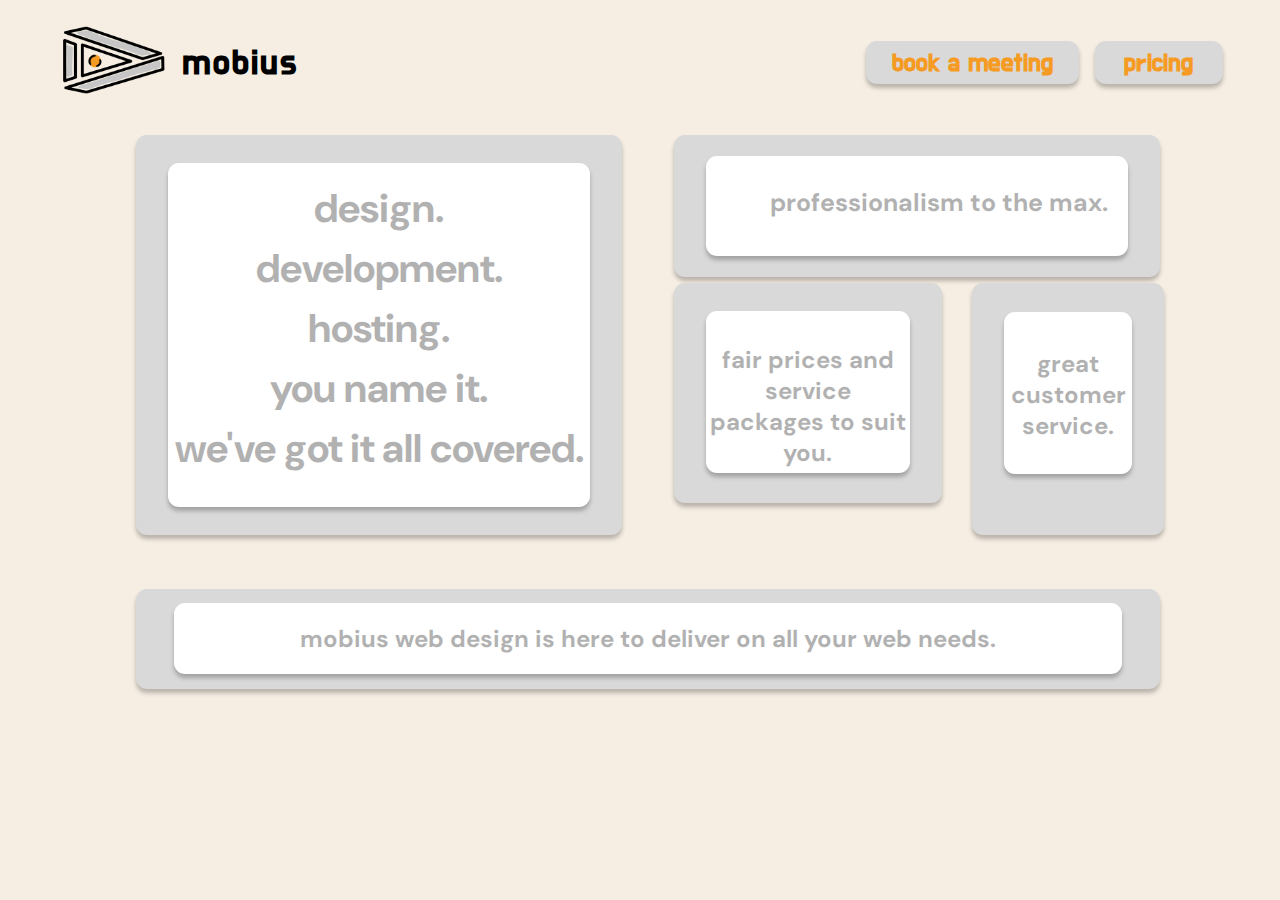
<file: index.html>
<!DOCTYPE html>
<html lang="en">
    <head>
        <meta charset="UTF-8">
        <meta name="viewport" content="width=device-width, initial-scale=1.0">
        <link rel="stylesheet" href="styles.css">
        <link rel="preconnect" href="https://fonts.googleapis.com">
        <link rel="preconnect" href="https://fonts.gstatic.com" crossorigin>
        <link href="https://fonts.googleapis.com/css2?family=DM+Sans:ital,opsz,wght@1,9..40,700&family=Do+Hyeon&display=swap" rel="stylesheet">
        <link rel="apple-touch-icon" sizes="180x180" href="icons/apple-touch-icon.png">
        <link rel="icon" type="image/png" sizes="32x32" href="icons/favicon-32x32.png">
        <link rel="icon" type="image/png" sizes="16x16" href="icons/favicon-16x16.png">
        <title>Mobius Web Development</title>
    </head>
    <body style="background-color: #F6EEE3;">

        <!-- HEADER -->
        <div class="header-main-div">
            <a href="index.html" style="text-decoration: none;"><div class="header-name-logo-div">
                <div>
                    <img src="icons/399-removebg-preview.png" class="image">
                </div>
                <div class="header-name-div">
                    <h1 class="header-name">mobius</h1>
                </div>
            </div></a>
        
            <div class="header-pricing-meeting-div">
                <div class="button header-meeting-button shadow">
                    <a href="https://calendly.com/webmobius/15-minute-meeting" target="_blank" style="text-decoration: none;"><h1 class="meeting-link">book a meeting</h1></a>
                </div>
                <div class="button header-pricing-button shadow">
                    <h1 class="pricing-link"><a href=pricing.html style="color: #F59B23; text-decoration: none;">pricing</a></h1>
                </div>
            </div>
        </div>

        <!-- BOXES -->
        <div>
            <div class="top-2-boxes">
                <!-- FLOAT-1 -->
                <div class="float-1 grey-box-1 shadow">
                    <div class="shadow-2 white-box-1">
                        <h2 class="box-text-1">design.<br>development.<br>hosting.<br>you name it.<br>we've got it all covered.</h2>
                    </div>
                </div>
                <!-- FLOAT-2 -->
                <div class="float-2 grey-box-2 shadow">
                    <div class="white-box-2 shadow-2">
                        <h2 class="box-text-2">professionalism to the max.</h2>
                    </div>
                </div>
            </div>

            <div class="right-2-boxes">
                <!-- FLOAT-3 -->
                <div class="float-3 grey-box-3 shadow">
                    <div class="white-box-3 shadow-2">
                        <h2 class="box-text-3">fair prices and <br>service packages to suit you.</h2>
                    </div>
                </div>
                <!-- FLOAT-2 -->
                <div class="float-2 grey-box-4 shadow">
                    <div class="white-box-4 shadow-2">
                        <h2 class="box-text-4">great<br>customer<br>service.</h2>
                    </div>
                </div>
            </div>

            <div class="bottom-div">
                <!-- FLOAT-4 -->
                <div class="float-4 grey-box-5 shadow">
                    <div class="white-box-5 shadow-2">
                        <h2 class="box-text-5">mobius web design is here to deliver on all your web needs.</h2>
                    </div>
                </div>
            </div>
        </div>
    </body>
</html>
</file>
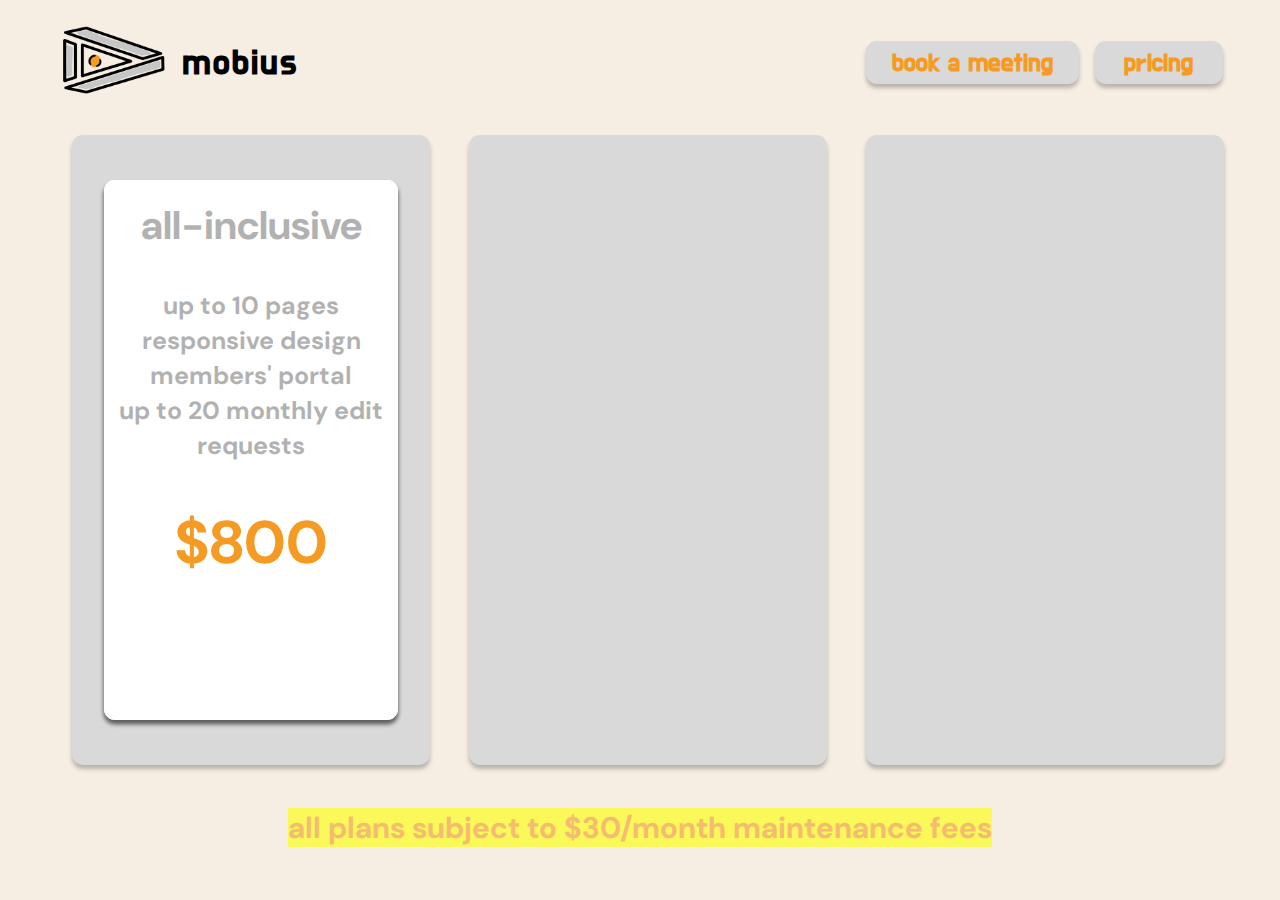
<file: pricing.html>
<!DOCTYPE html>
<html lang="en">
    <head>
        <meta charset="UTF-8">
        <meta name="viewport" content="width=device-width, initial-scale=1.0">
        <link rel="stylesheet" href="styles.css">
        <link rel="preconnect" href="https://fonts.googleapis.com">
        <link rel="preconnect" href="https://fonts.gstatic.com" crossorigin>
        <link href="https://fonts.googleapis.com/css2?family=DM+Sans:ital,opsz,wght@1,9..40,700&family=Do+Hyeon&display=swap" rel="stylesheet">
        <title>pricing</title>
    </head>
    <body style="background-color: #F6EEE3;">

        <!-- HEADER -->
        <div class="header-main-div">
            <a href="index.html" style="text-decoration: none;"><div class="header-name-logo-div">
                <div>
                    <img src="icons/399-removebg-preview.png" class="image">
                </div>
                <div class="header-name-div">
                    <h1 class="header-name">mobius</h1>
                </div>
            </div></a>
        
            <div class="header-pricing-meeting-div">
                <div class="button header-meeting-button shadow">
                    <a href="mailto:sivanj07@gmail.com?body=I would like to book a meeting with Mobius Web Design. My name is [YOUR NAME HERE], my phone number is [YOUR PHONE NUMBER], and I would like to meet at [REQUESTED TIME]. Thank you.&subject=Meeting with Mobius Web Design" style="text-decoration: none;"><h1 class="meeting-link">book a meeting</h1></a>
                </div>
                <div class="button header-pricing-button shadow">
                    <h1 class="pricing-link"><a href=pricing.html style="color: #F59B23; text-decoration: none;">pricing</a></h1>
                </div>
            </div>
        </div>

        <!-- BOXES -->
        <div>
            <div class="three-box-div">
                <div class="float-1 base-div shadow">
                    <div class="base-white-box shadow-2">
                        <h2 class="base-text-1">base</h2>
                        <h2 class="base-text-2">up to 3 pages<br>responsive design<br>up to 5 monthly edit requests</h2>
                        <h2 class="base-text-3">$350</h2>
                    </div>
                </div>

                <div class="float-2 advanced-grey-box shadow">
                    <div class="advanced-white-box shadow-2">
                        <h2 class="advanced-text-1">advanced</h2>
                        <h2 class="advanced-text-2">up to 5 pages<br>responsive design<br>members' portal<br>up to 10 monthly edit requests<br></h2>
                        <h2 class="advanced-text-3">$500</h2>
                        <h2 class="advanced-text-4"><mark style="color: #F59B23">best value</mark></h2>
                    </div>
                </div>

                <div class="float-3 inclusive-grey-box shadow">
                    <div class="inclusive-white-box shadow-2">
                        <h2 class="inclusive-text-1">all-inclusive</h2>
                        <h2 class="inclusive-text-2">up to 10 pages<br>responsive design<br>members' portal<br>up to 20 monthly edit requests<br></h2>
                        <h2 class="inclusive-text-3">$800</h2>

                    </div>
                </div>
            </div>
        </div>
        <h2 class="pricing-bottom-text"><mark style="color: #F59B23">all plans subject to $30/month maintenance fees</mark></h2>
    </body>
</html>
</file>
<file: styles.css>
/* PRESETS */

.col-1 {width: 8.33vw}
.col-2 {width: 16.66vw}
.col-3 {width: 25vw}
.col-4 {width: 33.33vw}
.col-5 {width: 41.66vw}
.col-6 {width: 50vw}
.col-7 {width: 58.33vw}
.col-8 {width: 66.66vw}
.col-9 {width: 75vw}
.col-10 {width: 83.33vw}
.col-11 {width: 91.66vw}
.col-12 {width: 100vw}

h1 {
    font-family: 'Do Hyeon', sans-serif;
}

h2 {
    font-family: 'DM Sans', sans-serif;
    color: black;
    opacity: 30%;
}

/* body {
    overflow: hidden
} */

/* ANIMATIONS */

@keyframes hover-float {
    from {
        transform: translate(0px, 0px)
    }

    to {
        transform: translate(10px, 10px)
    }
}

@keyframes hover-float-2 {
    from {
        transform: translate(0px, 0px)
    }

    to {
        transform: translate(5px, 5px)
    }
}

@keyframes float-1 {
    0% {
        transform: translateX(0)
    }

    50% {
        transform: translateX(10px)
    }
}

@keyframes float-2 {
    0% {
        transform: translateX(0)
    }

    60% {
        transform: translateX(10px)
    }
}

@keyframes float-3 {
    0% {
        transform: translateX(0)
    }

    70% {
        transform: translateX(10px)
    }
}

@keyframes float-4 {
    0% {
        transform: translateX(0)
    }

    80% {
        transform: translateX(10px)
    }
}

@keyframes button {
    from {
        transform: translateX(0)
    }

    to {
        transform: translateX(0.1px)
    }
}

/* CLASSES */

.float-1 {
    animation: float-1 ease 3s;
    animation-iteration-count: infinite;
}

.float-1:hover {
    animation: hover-float ease 0.1s;
    animation-fill-mode: forwards;
}

.float-2 {
    animation: float-2 ease 3.5s;
    animation-iteration-count: infinite;
}

.float-2:hover {
    animation: hover-float ease 0.1s;
    animation-fill-mode: forwards;
}

.float-3 {
    animation: float-3 ease 4s;
    animation-iteration-count: infinite;
}

.float-3:hover {
    animation: hover-float ease 0.1s;
    animation-fill-mode: forwards;
}

.float-4 {
    animation: float-4 ease 2.5s;
    animation-iteration-count: infinite;
}

.float-4:hover {
    animation: hover-float ease 0.1s;
    animation-fill-mode: forwards;
}

.button {
    animation: button 120s ease;
    animation-iteration-count: infinite;
}

.button:hover {
    animation: hover-float-2 ease 0.1s;
    animation-fill-mode: forwards;
}


.header-main-div {
    display: flex;
    flex-direction: row;
    position: relative;
    left: 4vw;
    top: 2vh
}

.header-name-div {
    position: relative;
    width: 16.66vw;
    top: -7px;
    margin-left: 16px;
}

.header-name {
    font-size: 35px;
    color: black;
    letter-spacing: 2px;
}

.header-name-logo-div {
    width: 25vw;
    display: flex;
    flex-direction: row;
}

.header-pricing-meeting-div {
    width: 33.33vw;
    display: flex;
    flex-direction: row;
    position: relative;
    top: 15px;
    left: 38vw;
}

.header-meeting-button {
    width: 16.66vw;
    height: 43px;
    text-align: center;
    flex-shrink: 0;
}

.meeting-link {
    font-size: 25px;
    color: #F59B23;
    line-height: normal;
    position: relative;
    top: -10px;
}

.header-pricing-button {
    width: 16.66vw;
    margin-left: 16px;
    height: 43px;
    width: 10vw;
    text-align: center;
    flex-shrink: 0;
}

.shadow {
    border-radius: 11px;
    background-color: #D9D9D9;
    box-shadow: 0px 4px 4px 0px rgba(0,0,0,0.25)
}

.shadow-2 {
    border-radius: 11px;
    background-color: #FFF;
    box-shadow: 0px 4px 4px 0px rgba(0,0,0,0.25)
}
.pricing-link {
    font-size: 25px;
    color: #F59B23;
    line-height: normal;
    position: relative;
    top: -10px;
}

.top-2-boxes {
    display: flex;
    flex-direction: row;
    position: relative;
    top: 4vh
}

.grey-box-1 {
    width: 38vw;
    height: 400px;
    flex-shrink: 0;
    position: relative; 
    left: 10vw;
}

.white-box-1 {
    position: absolute;
    top: 28px;
    left: 2.5vw;
    width: 33vw;
    height: 344px;
    flex-shrink: 0;
}

.box-text-1 {
    font-size: 40px;
    text-align: center;
    line-height: 60px;
    position: relative;
    top: -2vh;
}

.grey-box-2 {
    width: 38vw;
    height: 142px;
    flex-shrink: 0;
    position: relative;
    left: 14vw;
}

.white-box-2 {
    margin: auto;
    position: absolute;
    top: 21px;
    left: 2.5vw;
    width: 33vw;
    height: 100px;
    flex-shrink: 0;
}

.box-text-2 {
    font-size: 25px;
    position: relative;
    left: 5vw;
    top: 1vh
}

.right-2-boxes {
    display: flex;
    flex-direction: row;
    position: relative;
    left: 52vw;
    top: -24vh;
}

.grey-box-3 {
    width: 21vw;
    height: 220px;
    flex-shrink: 0;
}

.white-box-3 {
    position: absolute;
    top: 28px;
    left: 2.5vw;
    width: 16vw;
    height: 162px;
    flex-shrink: 0;
}

.box-text-3 {
    text-align: center;
    position: relative;
    top: 1.5vh;
}

.grey-box-4 {
    margin-left: 30px;
    width: 15vw;
    height: 28vh;
    flex-shrink: 0;
}

.white-box-4 {
    position: relative;
    top: 1vh;
    left: 2.5vw;
    width: 10vw;
    height: 162px;
    flex-shrink: 0;
}

.box-text-4 {
    text-align: center;
    position: relative;
    top: 4vh;
}

.bottom-div {
    display: flex;
    flex-direction: row;
    position: relative;
    top: -18vh;
    left: 10vw;
}

.grey-box-5 {
    width: 80vw;
    height: 100px;
    flex-shrink: 0;
}

.white-box-5 {
    position: absolute;
    left: 3vw;
    top: 14.5px;
    width: 74vw;
    height: 71px;
    flex-shrink: 0;
}

.box-text-5 {
    text-align: center
}

.three-box-div {
    display: flex;
    flex-direction: row;
    position: relative;
    top: 4vh;
    justify-content: space-between;
    width: 90vw;
    left: 5vw;
}

.base-div {
    width: 28vw;
    height: 70vh;
    flex-shrink: 0
}

.base-white-box {
    position: absolute;
    top: 5vh;
    left: 2.5vw;
    width: 23vw;
    height: 60vh;
    flex-shrink: 0
}

.base-text-1 {
    font-size: 40px;
    text-align: center;
    line-height: 60px;
    position: relative;
    top: -2vh;
}

.base-text-2 {
    font-size: 25px;
    line-height: 35px;
    text-align: center;
    position: relative;
    top: -2vh
}

.base-text-3 {
    font-size: 60px;
    text-align: center;
    line-height: 60px;
    position: relative;
    color: #F59B23;
    top: -2vh;
    opacity: 100%;
}

.advanced-grey-box {
    width: 28vw;
    height: 70vh;
    flex-shrink: 0;
}

.advanced-white-box {
    position: absolute;
    top: 5vh;
    left: 2.5vw;
    width: 23vw;
    height: 60vh;
    flex-shrink: 0;

}

.advanced-text-1 {
    font-size: 40px;
    text-align: center;
    line-height: 60px;
    position: relative;
    top: -2vh
}

.advanced-text-2 {
    font-size: 25px;
    line-height: 35px;
    text-align: center;
    position: relative;
    top: -2vh
}

.advanced-text-3 {
    font-size: 60px;
    text-align: center;
    line-height: 60px;
    position: relative;
    top: -2vh;
    color: #F59B23;
    opacity: 100%;
}

.advanced-text-4 {
    font-size: 20px;
    text-align: center;
    line-height: 60px;
    position: relative;
    top: -10vh;
    opacity: 100%
}

.inclusive-grey-box {
    width: 28vw;
    height: 70vh;
    flex-shrink: 0;
}

.inclusive-white-box {
    position: absolute;
    top: 5vh;
    left: 2.5vw;
    width: 23vw;
    height: 60vh;
    flex-shrink: 0;
}

.inclusive-text-1 {
    font-size: 40px;
    text-align: center;
    line-height: 60px;
    position: relative;
    top: -2vh;
}

.inclusive-text-2 {
    font-size: 25px;
    line-height: 35px;
    text-align: center;
    position: relative;
    top: -2vh;
}

.inclusive-text-3 {
    font-size: 60px;
    text-align: center;
    line-height: 60px;
    position: relative;
    top: -2vh;
    color: #F59B23;
    opacity: 100%;
}

.pricing-bottom-text {
    font-size: 30px;
    text-align: center;
    position: relative;
    top: 6vh;
    opacity: 60%
}

.image {
    width: 8.33vw;
}

/* MEDIA QUERIES */

@media screen and (min-width: 321px) and (max-width: 1000px) {
    .float-1:hover, .float-2:hover, .float-3:hover, .float-4:hover {
        animation: none;
    }
}

@media screen and (min-width: 321px) and (max-width: 430px) {

    .header-main-div {
        flex-direction: column;
        left: 0; 
        padding-bottom: 3vh
    }

    .header-name-logo-div {
        width: 70vw;
        position: relative;
        left: 14vw
    }

    .header-name-div {
        width: 35vw;
        top: 0.05vh
    }
    
    .image {
        width: 35vw;
    }

    .grey-box-1 {
        width: 43vw;
        height: 40vh
    }
    
    .white-box-1 {
        width: 38vw;
        height: 38vh;
        top: 1vh;
    }

    .box-text-1 {
        font-size: 2.5vh;
        line-height: 255.2%;
    }

    .top-2-boxes {
        left: -6vw;
        top: 6vh;
    }

    .grey-box-2 {
        width: 43vw;
        height: 10vh
    }

    .white-box-2 {
        width: 38vw;
        height: 8vh;
        top: 1vh
    }

    .box-text-2 {
        font-size: 15px;
        text-align: center;
        left: 0;
        margin: 10px;
        top: 0.5vh
    }

    .right-2-boxes {
        flex-direction: column;
        left: 50vw;
    }

    .grey-box-3 {
        width: 43vw;
        height: 16vh;
        position: relative;
        left: 1.5vw;
    }

    .white-box-3 {
        width: 38vw;
        left: 2.5vw;
        height: 14vh;
        top: 1vh
    }

    .box-text-3 {
        font-size: 15px;
        margin: 15px;
        top: -1vh;
        line-height: 170%
    }

    .grey-box-4 {
        height: 10vh;
        width: 43vw;
        position: relative;
        left: -7vw;
        top: 2vh
    }

    .white-box-4 {
        position: relative;
        height: 8vh;
        top: -0.5vh;
        width: 38vw;
        left: 2.5vw;
    }

    .box-text-4 {
        font-size: 15px;
        top: 0.25vh
    }

    .grey-box-5 {
        height: 20vh
    }

    .white-box-5 {
        height: 18vh;
        top: 1vh
    }

    .box-text-5 {
        font-size: 25px;
        position: relative;
        top: 0.6vh
    }

    .right-2-boxes {
        top: -22vh
    }

    .bottom-div {
        top: -18vh;
        left: 9vw;
    }

    .header-pricing-meeting-div {
        left: 5vw;
        top: 20px
    }

    .header-meeting-button {
        width: 40vw;
    }

    .header-pricing-button {
        width: 40vw;
        margin-left: 28px;
    }

    .meeting-link {
        font-size: 20px;
        top: -0.25vh
    }

    .pricing-link {
        font-size: 20px;
        top: -0.25vh
    }

    .float-1, .float-2, .float-3, .float-4 {
        animation: none;
    }

    .header-meeting-button:active, .header-pricing-button:active {
        animation: hover-float-2 ease 0.1s;
        animation-fill-mode: forwards;
    }

    /* PRICING PAGE */

    .three-box-div {
        flex-direction: column
    }

    .base-div {
        width: 85vw;
        height: 30vh;
    }

    .base-white-box {
        width: 80vw;
        height: 28vh;
        top: 1vh
    }

    .advanced-grey-box {
        width: 85vw;
        height: 35vh;
        margin-top: 2vh;
    }

    .advanced-white-box {
        width: 80vw;
        height: 33vh;
        position: relative;
        top: -3vh;
    }

    .inclusive-grey-box {
        width: 85vw;
        height: 30vh;
        margin-top: 2vh
    }

    .inclusive-white-box {
        width: 80vw;
        height: 28vh;
        top: -3vh;
        position: relative;
    }

    .base-text-1 {
        position: relative;
        top: -3vh
    }

    .base-text-2 {
        top: -6vh;
        font-size: 2vh;
        margin: 2vh;
        line-height: 2.5vh
    }

    .base-text-3 {
        top: -10vh
    }

    .advanced-text-1 {
        top: 1vh
    }

    .advanced-text-2 {
        font-size: 2vh;
        line-height: 2.5vh;
        top: -3vh
    }

    .advanced-text-3 {
        top: -7vh
    }

    .advanced-text-4 {
        top: -14vh
    }

    .inclusive-text-1 {
        top: 1vh
    }

    .inclusive-text-2 {
        font-size: 2vh;
        line-height: 2.5vh;
    }

    .inclusive-text-3 {
        top: -7vh
    }

    .pricing-bottom-text {
        padding-bottom: 6vh
    }
}

@media screen and (width: 320px) and (height: 568px) {

    .header-main-div {
        flex-direction: column;
        left: 0;
        padding-bottom: 20px
    }

    .header-name-logo-div {
        width: 70vw;
        position: relative;
        left: 14vw
    }

    .header-name-div {
        width: 35vw;
        top: -1.5vh
    }
    
    .image {
        width: 35vw;
    }

    .grey-box-1 {
        width: 43vw;
        height: 40vh
    }
    
    .white-box-1 {
        width: 38vw;
        height: 38vh;
        top: 1vh;
    }

    .box-text-1 {
        font-size: 15px;
        line-height: 200%;
        top: 1vh
    }

    .top-2-boxes {
        left: -6vw;
        top: 2vh;
    }

    .grey-box-2 {
        width: 43vw;
        height: 10vh
    }

    .white-box-2 {
        width: 38vw;
        height: 8vh;
        top: 1vh
    }

    .box-text-2 {
        font-size: 2vh;
        text-align: center;
        left: 0;
        margin: 15px;
        top: -1vh
    }

    .right-2-boxes {
        flex-direction: column;
        left: 50vw;
        top: -20vh
    }

    .grey-box-3 {
        width: 43vw;
        height: 16vh;
        position: relative;
        left: 1.5vw;
        top: -4vh
    }

    .white-box-3 {
        width: 38vw;
        left: 2.5vw;
        height: 14vh;
        top: 1vh
    }

    .box-text-3 {
        font-size: 2vh;
        margin: 15px;
        top: 0;
        line-height: 120%
    }

    .grey-box-4 {
        height: 10vh;
        width: 43vw;
        position: relative;
        left: -7vw;
        top: -2vh
    }

    .white-box-4 {
        position: relative;
        height: 8vh;
        top: -0.5vh;
        width: 38vw;
        left: 2.5vw;
    }

    .box-text-4 {
        font-size: 2vh;
        top: 0.25vh;
    }

    .grey-box-5 {
        height: 20vh;
    }

    .white-box-5 {
        height: 18vh;
        top: 1vh
    }

    .box-text-5 {
        font-size: 20px;
        position: relative;
        top: -1vh
    }

    .right-2-boxes {
        top: -22vh
    }

    .bottom-div {
        top: -20vh;
        left: 9vw;
    }

    .header-pricing-meeting-div {
        left: 0;
        top: 2vw
    }

    .header-meeting-button {
        width: 40vw;
        position: relative;
        left: 5vw
    }

    .header-pricing-button {
        width: 40vw;
        margin-left: 10vw;
    }

    .meeting-link {
        font-size: 2.5vh;
        top: 1.5vh;
        margin: 2vw
    }

    .pricing-link {
        font-size: 20px;
        top: -0.5vh
    }

    .float-1, .float-2, .float-3, .float-4 {
        animation: none;
    }

    .header-meeting-button:active, .header-pricing-button:active {
        animation: hover-float-2 ease 0.1s;
        animation-fill-mode: forwards;
    }

    /* PRICING */

    .three-box-div {
        flex-direction: column
    }

    .base-div {
        width: 85vw;
        height: 30vh;
    }

    .base-white-box {
        width: 80vw;
        height: 28vh;
        top: 1vh
    }

    .advanced-grey-box {
        width: 85vw;
        height: 35vh;
        margin-top: 2vh;
    }

    .advanced-white-box {
        width: 80vw;
        height: 33vh;
        position: relative;
        top: -5vh;
    }

    .inclusive-grey-box {
        width: 85vw;
        height: 36vh;
        margin-top: 2vh
    }

    .inclusive-white-box {
        width: 80vw;
        height: 34vh;
        top: -5vh;
        position: relative;
    }

    .base-text-1 {
        position: relative;
        top: -6vh
    }

    .base-text-2 {
        top: -12vh;
        font-size: 2vh;
        margin: 2vh;
        line-height: 2.5vh
    }

    .base-text-3 {
        top: -18vh;
        font-size: 8vh;
        left: -4vw
    }

    .advanced-text-1 {
        top: 0
    }

    .advanced-text-2 {
        font-size: 2vh;
        line-height: 2.5vh;
        top: -7vh
    }

    .advanced-text-3 {
        top: -14vh;
        left: -4vw
    }

    .advanced-text-4 {
        top: -14vh
    }

    .inclusive-text-1 {
        top: 1vh
    }

    .inclusive-text-2 {
        font-size: 2vh;
        line-height: 2.5vh;
        top: -6vh
    }

    .inclusive-text-3 {
        top: -13vh;
        left: -4vw
    }

    .pricing-bottom-text {
        padding-bottom: 6vh
    }

}

@media screen and (width: 414px) and (height: 736px) {
    .box-text-2 {
        top: -0.25vh
    }

    .box-text-3 {
        top: -2vh
    }

    .white-box-4 {
        top: -0.75vh
    }

    .box-text-5 {
        top: -1vh
    }

    .base-text-1 {
        top: -4vh
    }

    .base-text-2 {
        top: -8vh
    }

    .base-text-3 {
        top: -13vh;
        left: -2vw
    }

    .advanced-white-box {
        top: -3.5vh
    }

    .advanced-text-1 {
        top: 0
    }

    .advanced-text-2 {
        top: -4vh
    }

    .advanced-text-3 {
        top: -9vh;
        left: -2vw
    }

    .advanced-text-4 {
        top: -18vh
    }

    .inclusive-grey-box {
        height: 36vh
    }

    .inclusive-white-box {
        height: 34vh;
        position: relative;
        top: -3.5vh
    }

    .header-pricing-button {
        margin-left: 3vw
    }

    .header-pricing-meeting-div {
        left: 6vw
    }
}

@media screen and (width: 375px) and (height: 667px) {
    .base-text-1 {
        top: -5vh
    }

    .base-text-2 {
        top: -10vh
    }

    .base-text-3 {
        top: -16vh;
        left: -2vw
    }

    .advanced-white-box {
        top: -3.5vh
    }

    .advanced-text-1 {
        top: 0
    }

    .advanced-text-2 {
        top: -5vh
    }

    .advanced-text-3 {
        top: -11vh;
        left: -2vw
    }

    .advanced-text-4 {
        top: -22vh
    }

    .inclusive-grey-box {
        height: 36vh
    }

    .inclusive-white-box {
        height: 34vh;
        position: relative;
        top: -4vh
    }
    
    .advanced-white-box {
        top: -4vh
    }

    .inclusive-text-2 {
        top: -4vh
    }

    .inclusive-text-3 {
        top: -9vh
    }

    .box-text-2 {
        top: -0.25vh
    }

    .box-text-3 {
        top: -2vh;
        line-height: 150%;
    }
    
    .box-text-4 {
        line-height: 110%
    }

    .white-box-4 {
        top: -0.75vh
    }

    .box-text-5 {
        top: -1vh
    }
}

@media screen and (width: 360px) and (height: 640px) {
    .base-text-1 {
        top: -5vh
    }

    .base-text-2 {
        top: -11vh
    }

    .base-text-3 {
        top: -17vh;
        left: -2vw
    }

    .advanced-white-box {
        top: -3.5vh
    }

    .advanced-text-1 {
        top: 0
    }

    .advanced-text-2 {
        top: -6vh
    }

    .advanced-text-3 {
        top: -13vh;
        left: -2vw
    }

    .advanced-text-4 {
        top: -24vh
    }

    .inclusive-grey-box {
        height: 36vh
    }

    .inclusive-white-box {
        height: 34vh;
        position: relative;
        top: -4vh
    }
    
    .advanced-white-box {
        top: -4vh
    }

    .inclusive-text-2 {
        top: -4vh
    }

    .inclusive-text-3 {
        top: -9vh
    }

    .box-text-2 {
        top: -0.25vh
    }

    .box-text-3 {
        top: -2vh;
        line-height: 150%;
    }
    
    .box-text-4 {
        line-height: 110%
    }
    
    .white-box-4 {
        top: -0.75vh
    }

    .box-text-5 {
        top: -1vh;
        margin: 3vw
    }

    .white-box-4 {
        top: -1vh
    }
}

@media screen and (width: 360px) and (height: 800px) {
    
    .advanced-text-4 {
        top: -15vh
    }

    .inclusive-grey-box {
        height: 36vh
    }

    .inclusive-white-box {
        height: 34vh
    }

    .inclusive-text-3 {
        top: -5vh
    }

    .box-text-5 {
        margin: 3vw;
        top: 1vh
    }
}
</file>
